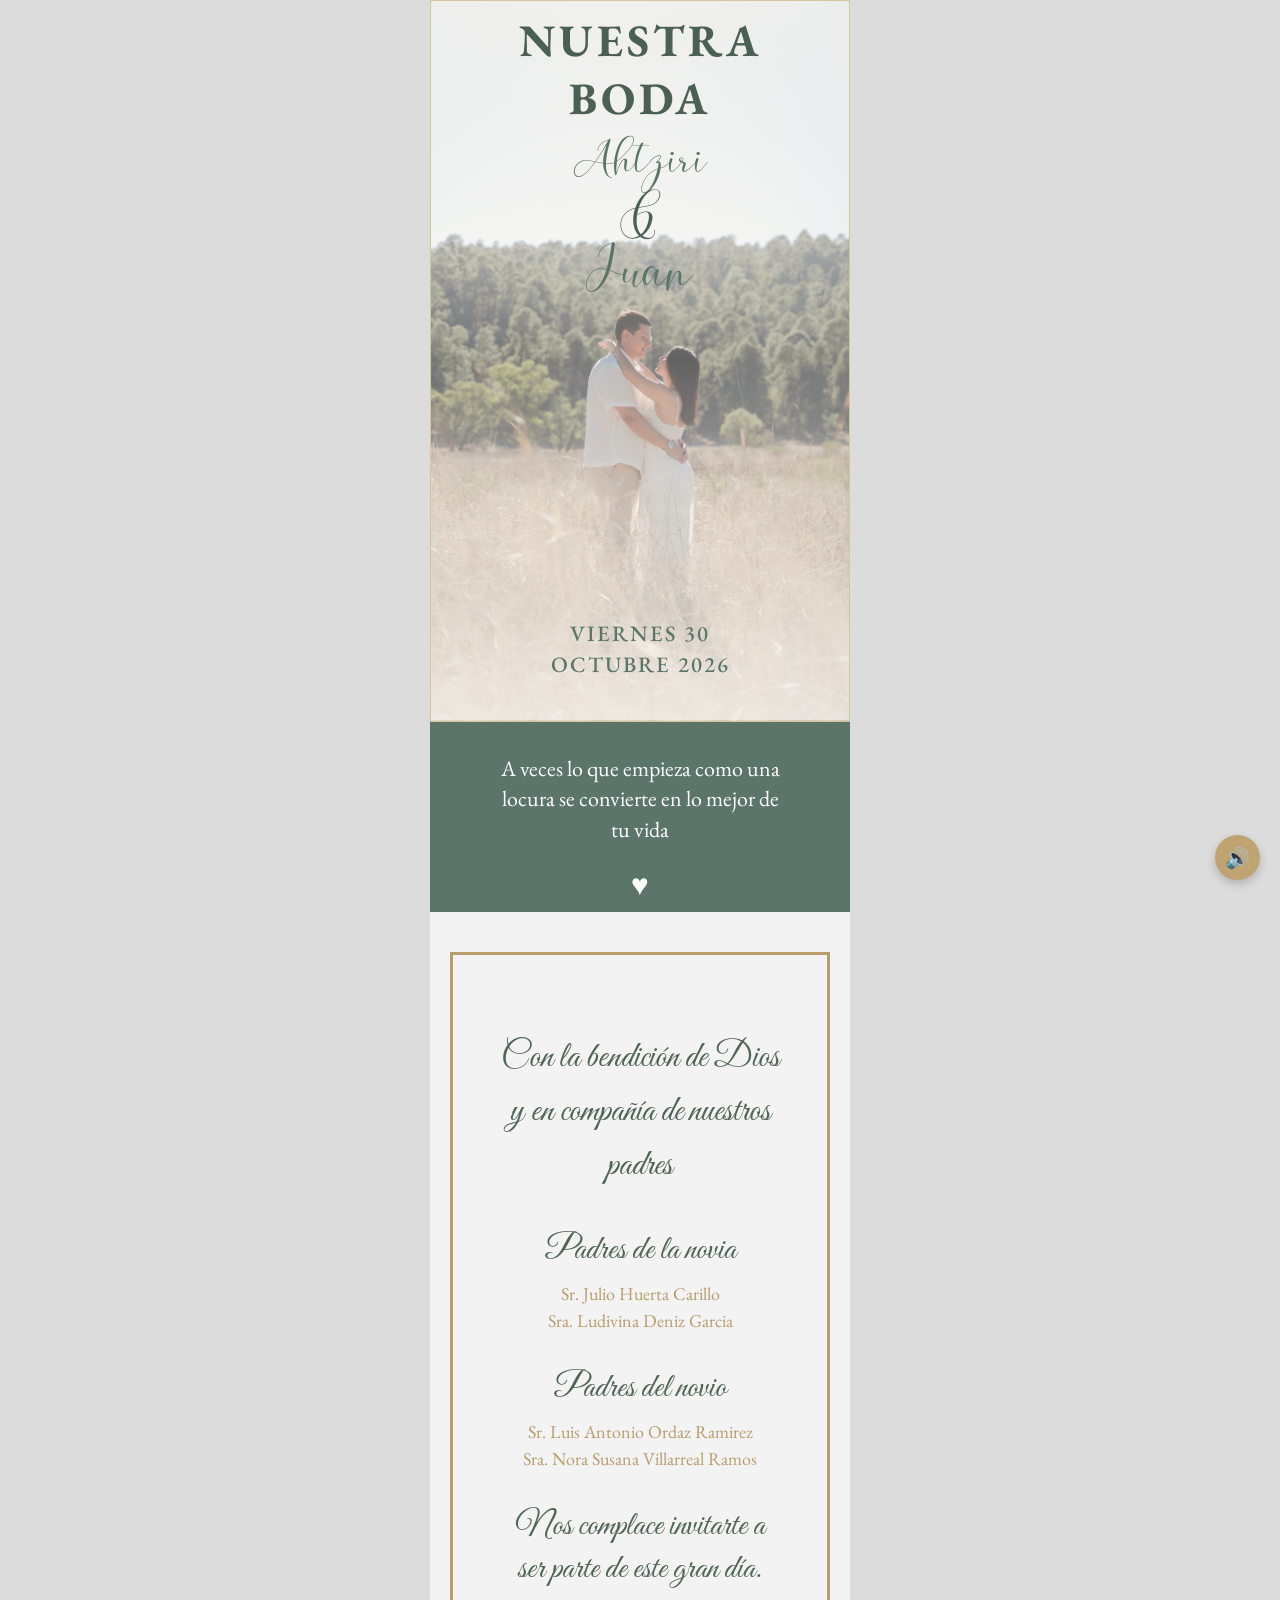
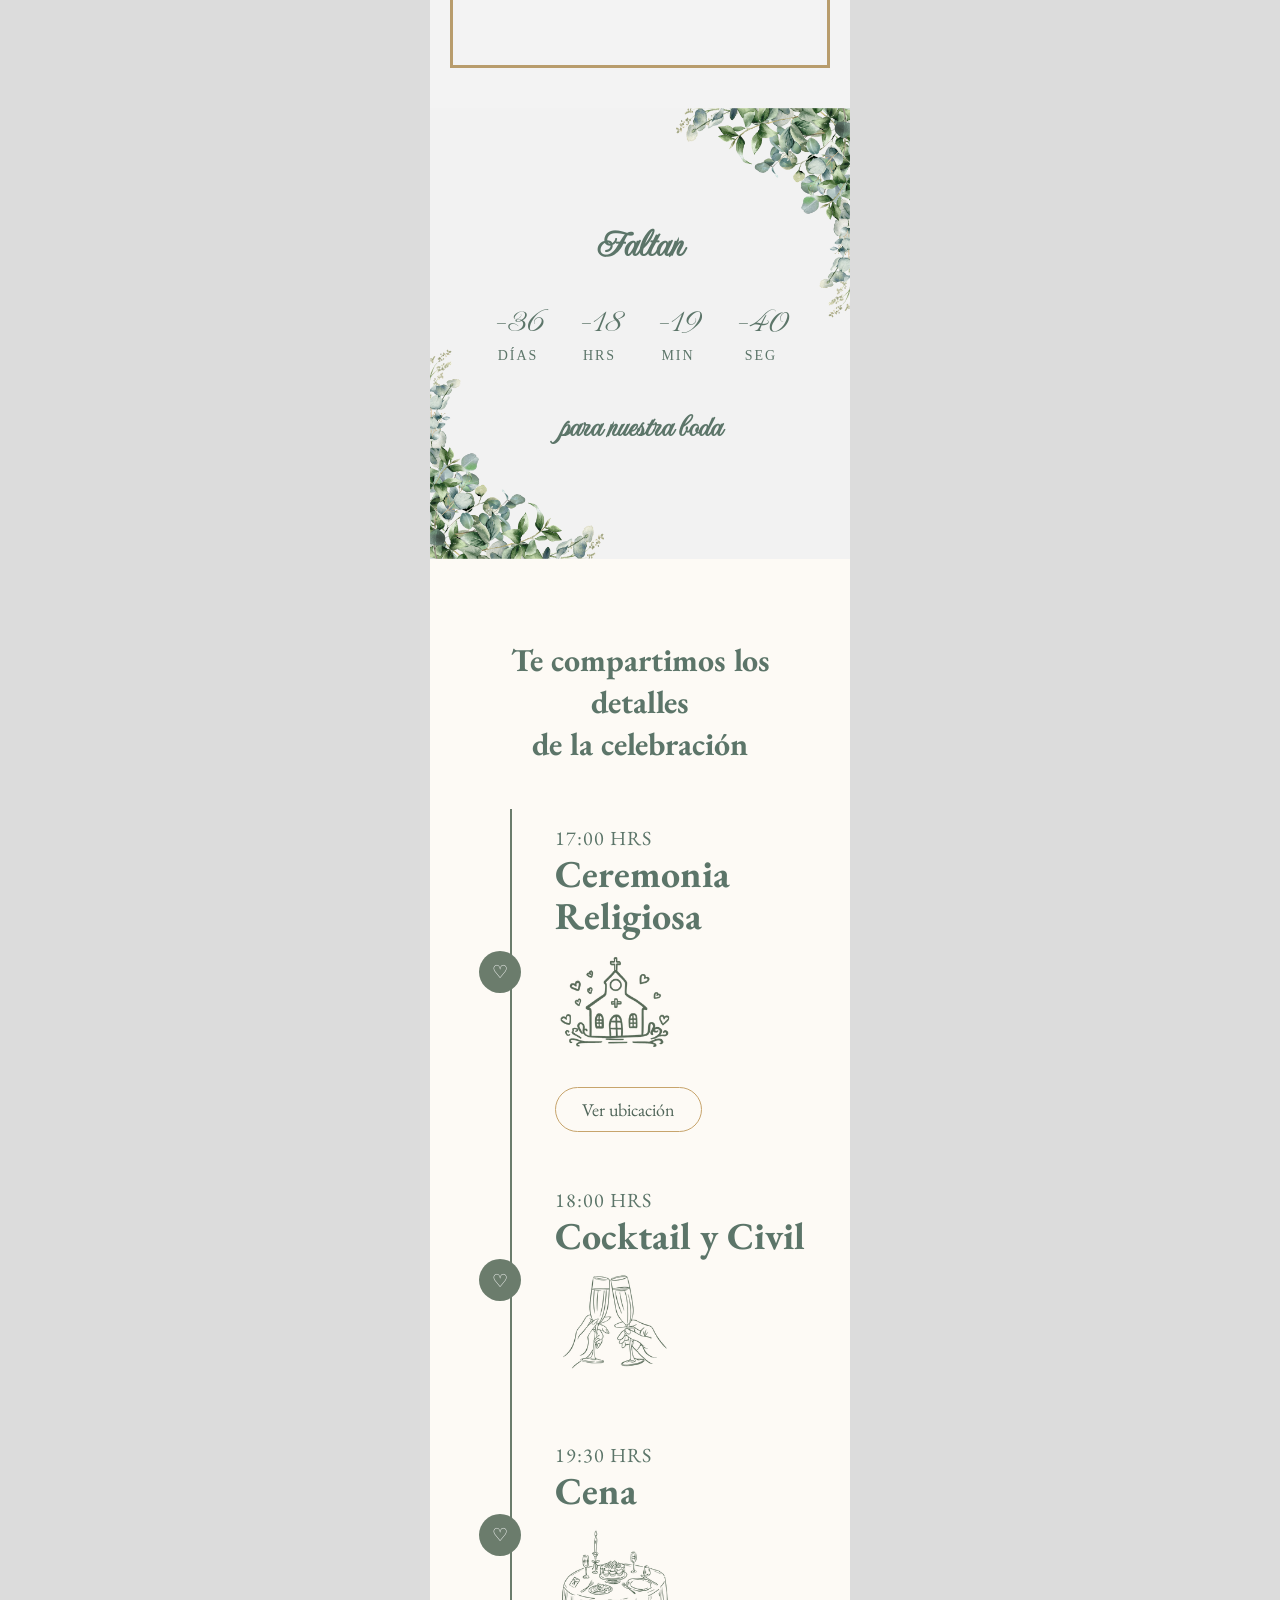
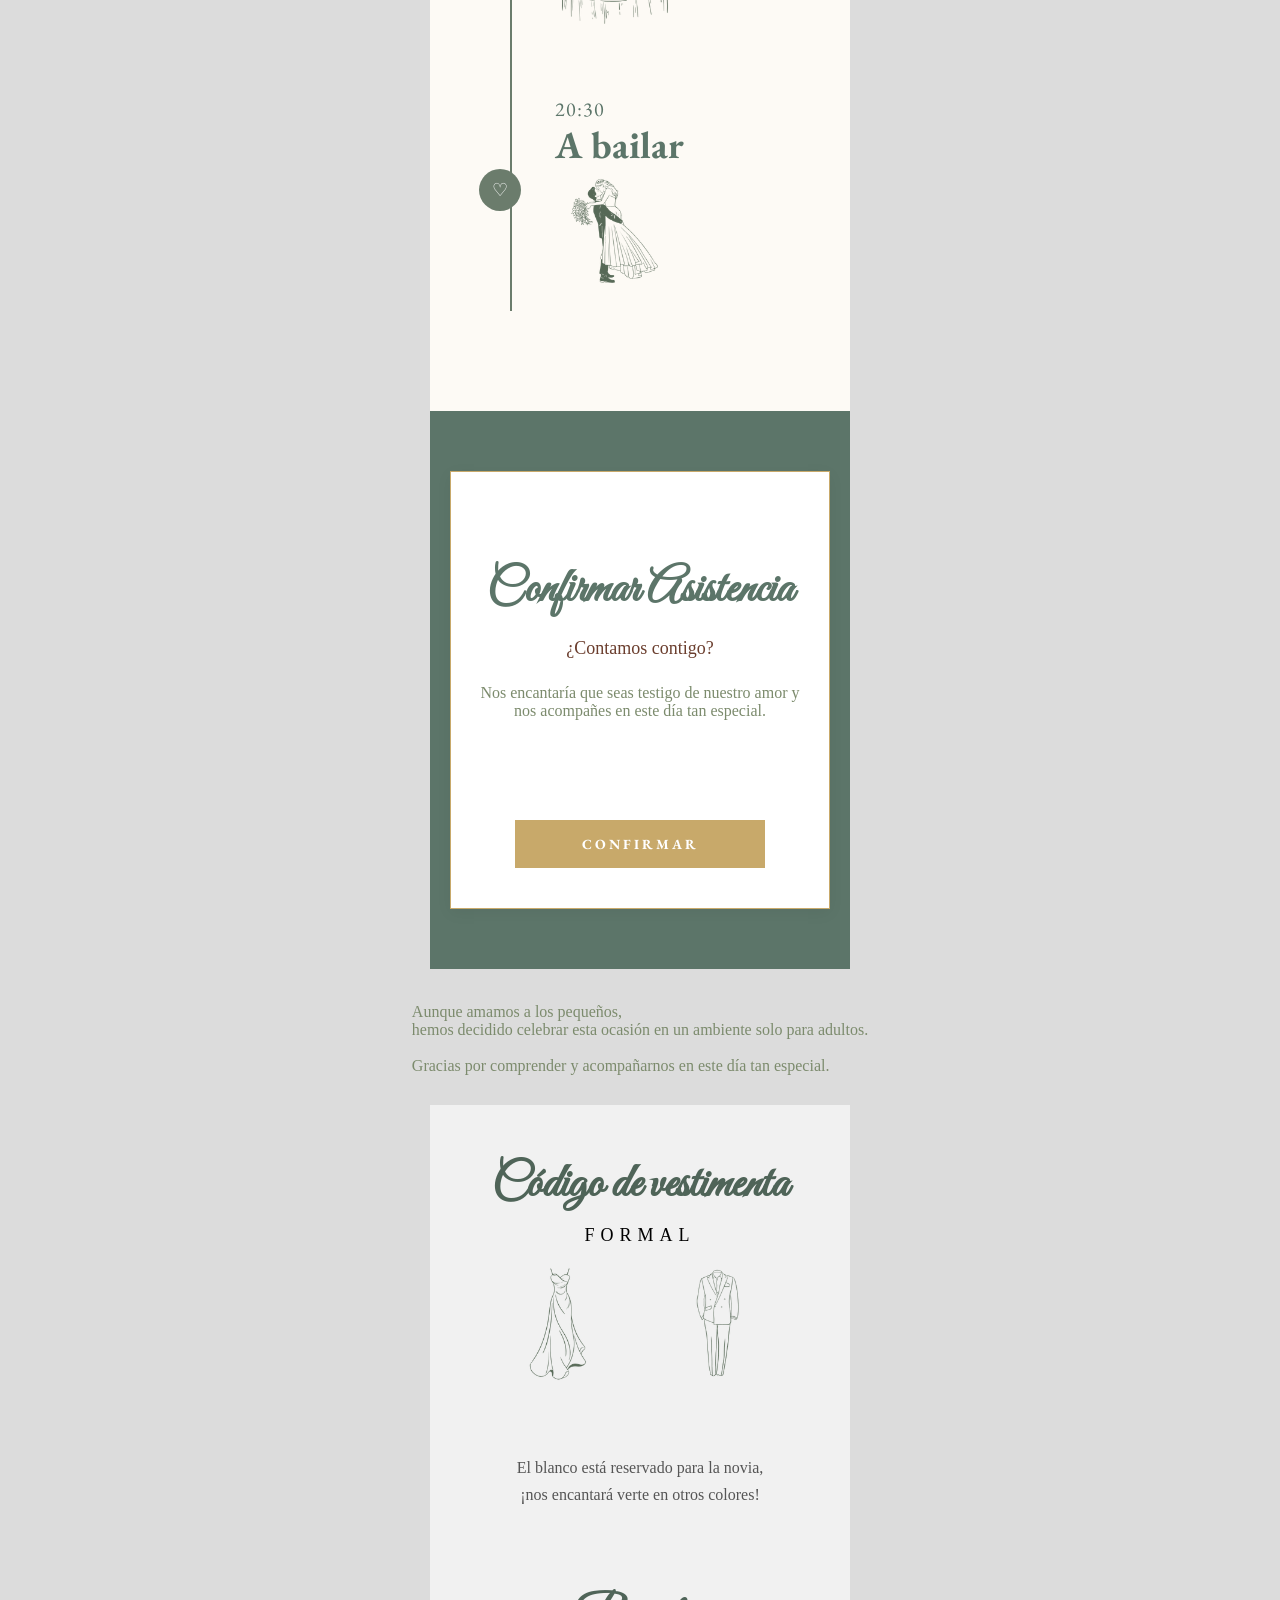
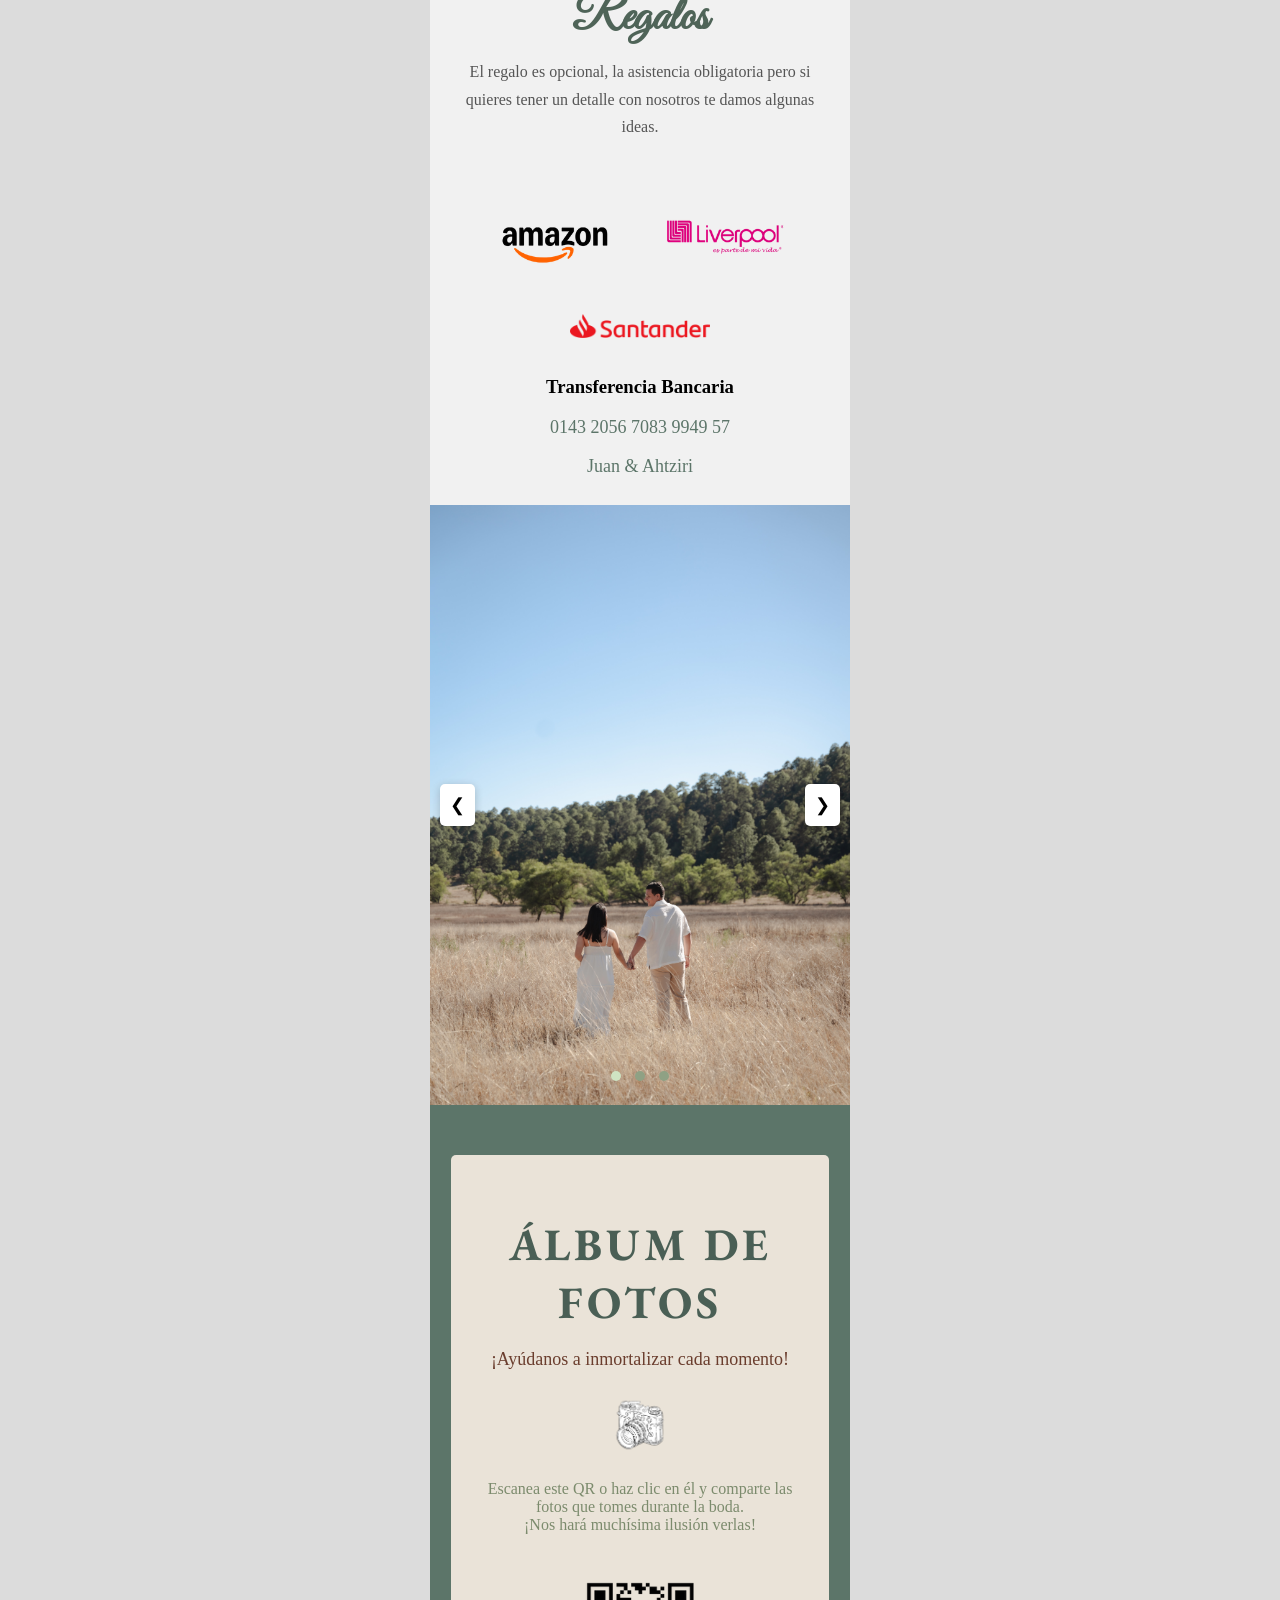
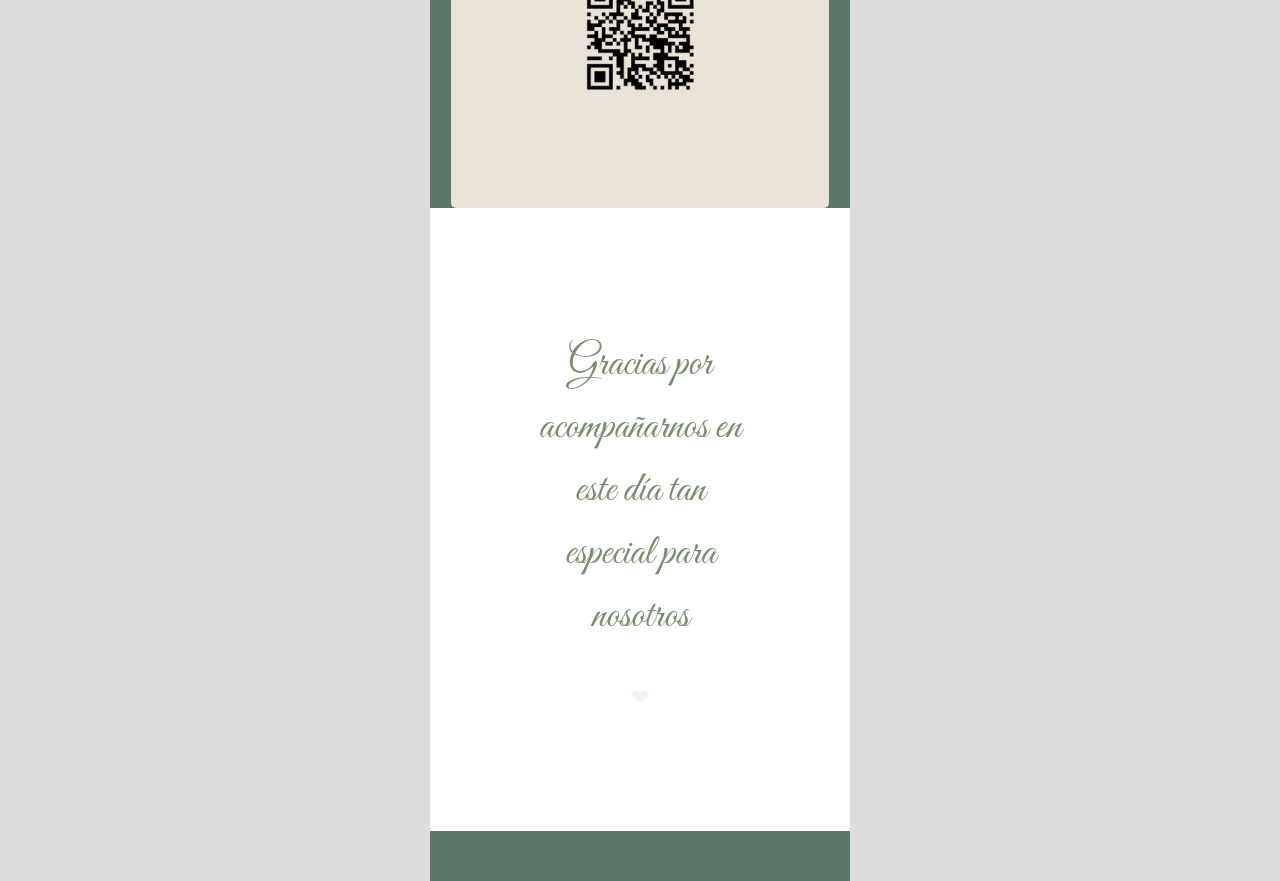
<file: index1.html>
<!DOCTYPE html>
<html lang="es">
<head>
<link href="https://fonts.googleapis.com/css2?family=Great+Vibes&display=swap" rel="stylesheet">
<link href="https://fonts.googleapis.com/css2?family=Great+Vibes&display=swap" rel="stylesheet">
<link href="https://fonts.googleapis.com/css2?family=EB+Garamond:ital,wght@0,400..800;1,400..800&family=Imperial+Script&display=swap" rel="stylesheet">
<link href="https://fonts.googleapis.com/css2?family=Great+Vibes&display=swap" rel="stylesheet">
<link href="https://fonts.googleapis.com/css2?family=Allura&display=swap" rel="stylesheet">
<link rel="stylesheet" href="https://unpkg.com/aos@2.3.1/dist/aos.css"/>

<meta charset="UTF-8">
<meta name="viewport" content="width=device-width, initial-scale=1.0">
<title>Nuestra Boda</title>

<link rel="stylesheet" href="estilos.css">

<link rel="preconnect" href="https://fonts.googleapis.com">
<link rel="preconnect" href="https://fonts.gstatic.com" crossorigin>
<link href="https://fonts.googleapis.com/css2?family=EB+Garamond:wght@400;600;700&display=swap" rel="stylesheet">

</head>

<audio id="musica" loop>
	<source src="audio/musica.mp3" type="audio/mpeg">
  </audio>
  <button id="btnMusica" class="btn-musica">🔊</button>
<body>

<div class="invitacion">
<h2 class="titulo">Nuestra Boda</h2>

<div class="contenedor-nombres">
	<span class="nombres">Ahtziri</span>
	<span class="and">&</span>
	<span class="nombres1">Juan</span>
  </div>

<div class="fecha">
VIERNES 30 <br>
OCTUBRE 2026
</div>
  
</div>	


<section class="frase" data-aos="fade-up">

	<p class="texto-frase" data-aos="fade-up" data-aos-delay="200">
	  A veces lo que empieza como una <br>
	  locura se convierte en lo mejor de <br>
	  tu vida
	</p>
  
	<div class="corazon" data-aos="zoom-in" data-aos-delay="400">
	  ♥
	</div>
  
  </section>


  <section class="padres" data-aos="fade-up">

	<div class="padres-contenido">
  
	  <p class="intro" data-aos="fade-down">
		Con la bendición de Dios<br>
		y en compañía de nuestros<br>
		padres
	  </p>
  
	  <div class="grupo" data-aos="fade-right" data-aos-delay="200">
		<h3>Padres de la novia</h3>
		<p>Sr. Julio Huerta Carillo</p>
		<p>Sra. Ludivina Deniz Garcia</p>
	  </div>
  
	  <div class="grupo" data-aos="fade-left" data-aos-delay="400">
		<h3>Padres del novio</h3>
		<p>Sr. Luis Antonio Ordaz Ramirez</p>
		<p>Sra. Nora Susana Villarreal Ramos</p>
	  </div>
  
	  <p class="final" data-aos="fade-up" data-aos-delay="600">
		Nos complace invitarte a<br>
		ser parte de este gran día.
	  </p>
  
	</div>
  
  </section>


  <section class="contador" data-aos="fade-up">

	<img src="img/plantita1.png" class="planta planta-arriba" alt="">
	<img src="img/plantita2.png" class="planta planta-abajo" alt="">
  
	<div class="contador-contenido">
  
	  <h2 data-aos="fade-down">Faltan</h2>
  
	  <div class="tiempo" data-aos="zoom-in" data-aos-delay="200">
  
		<div>
		  <span id="dias">0</span>
		  <p>DÍAS</p>
		</div>
  
		<div>
		  <span id="horas">0</span>
		  <p>HRS</p>
		</div>
  
		<div>
		  <span id="minutos">0</span>
		  <p>MIN</p>
		</div>
  
		<div>
		  <span id="segundos">0</span>
		  <p>SEG</p>
		</div>
  
	  </div>
  
	  <h3 data-aos="fade-up" data-aos-delay="400">
		para nuestra boda
	  </h3>
  
	</div>
  </section>

<section class="timeline">

	<h2 class="compartir">
		Te compartimos los detalles<br>de la celebración
		</h2>

<div class="evento">
<div class="icono">
<div class="corazon"></div>
</div>

<div class="contenido">
<p class="hora">17:00 HRS</p>
<h3>Ceremonia<br>Religiosa</h3>
<img src="img/iglesia1.png" alt="">
<a href="https://www.google.com/maps/search/?api=1&query=Cobalto+Eventos+Antonio+Bravo+69+Tlaquepaque"
target="_blank"
rel="noopener noreferrer"
class="boton-maps">
Ver ubicación
</a>
</div>
</div>

<div class="evento">
<div class="icono">
<div class="corazon"></div>
</div>

<div class="contenido">
<p class="hora">18:00 HRS</p>
<h3>Cocktail y Civil</h3>
<img src="img/copas.png" alt="">
</div>
</div>

<div class="evento">
<div class="icono">
<div class="corazon"></div>
</div>

<div class="contenido">
<p class="hora">19:30 HRS</p>
<h3>Cena</h3>
<img src="img/cena.png" alt="">
</div>
</div>

<div class="evento">
<div class="icono">
<div class="corazon"></div>
</div>

<div class="contenido">
<p class="hora">20:30</p>
<h3>A bailar</h3>
<img src="img/musica.png" alt="">
</div>
</div>

</section>



<section class="confirmacion" data-aos="fade-up">
    <div class="tarjeta">

        <h3 class="titulo1" data-aos="fade-down">
            Confirmar Asistencia
        </h3>

        <p class="subtitulo" data-aos="fade-up" data-aos-delay="100">
            ¿Contamos contigo?
        </p>

        <p class="texto" data-aos="fade-up" data-aos-delay="200">
            Nos encantaría que seas testigo de nuestro amor y nos acompañes en este día tan especial.
        </p>

        <!-- Aquí se agregarán los invitados automáticamente -->
        <div class="lista"></div>

        <button onclick="confirmar()" class="btn-confirmar" data-aos="zoom-in" data-aos-delay="300">
            CONFIRMAR
        </button>

    </div>
</section>
  
	  <p class="texto" data-aos="fade-up" data-aos-delay="400">
		<br>Aunque amamos a los pequeños,<br>
		hemos decidido celebrar esta ocasión en un ambiente solo para adultos.<br>
		<br>Gracias por comprender y acompañarnos en este día tan especial.<br>
	  </p>  
  
	</div>  
  </section>



	<section class="vestimenta-regalos" data-aos="fade-up">

		<h2 class="titulo-seccion" data-aos="fade-down">
		  Código de vestimenta
		</h2>
		
		<p class="formal" data-aos="zoom-in" data-aos-delay="200">
		  FORMAL
		</p>
		
		<div class="iconos-vestimenta" data-aos="fade-up" data-aos-delay="400">
		  <img src="img/vestido.png" alt="Vestido formal">
		  <img src="img/traje.png" alt="Traje formal">
		</div>
	  
		<p class="texto-vestimenta" data-aos="fade-up" data-aos-delay="600">
		  El blanco está reservado para la novia,<br>
		  ¡nos encantará verte en otros colores!<br>
		</p>
	  
		<!-- REGALOS -->
		<h2 class="titulo-seccion regalos-titulo" data-aos="fade-down" data-aos-delay="800">
			<br>Regalos
		</h2>
	  
		<p class="texto-regalos" data-aos="fade-up" data-aos-delay="1000">
		  El regalo es opcional, la asistencia obligatoria pero si quieres tener
		  un detalle con nosotros te damos algunas ideas.
		</p>
	  
		<div class="tiendas" data-aos="zoom-in" data-aos-delay="1200">
	  
		  <a href="https://www.amazon.com.mx/wedding/share/bodaJuanyAhtziri" target="_blank" rel="noopener" class="tienda">
			<img src="img/amazon.png" alt="Amazon">
		  </a>
		  
		  <a href="https://mesaderegalos.liverpool.com.mx/milistaderegalos/51992523" target="_blank" rel="noopener" class="tienda">
			<img src="img/fabrica.png" alt="Liverpool">
		  </a>
	  
		</div>

		 <img src="img/santander.png" alt="Santander" class="logo-santander">

  <h3>Transferencia Bancaria</h3>

  <div class="datos-transferencia">
    <p class="numero-tarjeta">0143 2056 7083 9949 57</p>
    <p class="nombre-titular">Juan & Ahtziri</p>
  </div>
	  
	  </section> 


  <section class="slider-section">
	<div class="slider">
	  
	  <div class="slides">
		<img src="img/foto1.jpg" class="slide active" alt="Slide 1 - Wedding photo">
		<img src="img/foto2.jpg" class="slide" alt="Slide 2 - Wedding photo">
		<img src="img/foto3.jpg" class="slide" alt="Slide 3 - Wedding photo">
		<img src="img/foto4.jpg" class="slide" alt="Slide 3 - Wedding photo">
		<img src="img/foto5.jpg" class="slide" alt="Slide 3 - Wedding photo">
		<img src="img/foto6.jpg" class="slide" alt="Slide 3 - Wedding photo">
		<img src="img/foto7.jpg" class="slide" alt="Slide 3 - Wedding photo">
	  </div>
  
	  <!-- Flechas -->
	  <button class="prev">&#10094;</button>
	  <button class="next">&#10095;</button>
  
	  <!-- Indicadores -->
	  <div class="dots">
		<span class="dot active"></span>
		<span class="dot"></span>
		<span class="dot"></span>
  </div>
  
	</div>
  </section>

  <section class="album" data-aos="fade-up">
	<div class="album-card">
  
	  <h2 class="titulo" data-aos="fade-down">
		Álbum de fotos
	  </h2>
  
	  <p class="subtitulo" data-aos="fade-up" data-aos-delay="100">
		¡Ayúdanos a inmortalizar cada momento!
	  </p>
  
	  <img src="img/tid.png" class="icono" alt="Cámara" data-aos="zoom-in" data-aos-delay="200">
  
	  <p class="texto" data-aos="fade-up" data-aos-delay="300">
		Escanea este QR o haz clic en él y comparte las fotos que tomes durante la boda.<br>
		¡Nos hará muchísima ilusión verlas!
	  </p>
  
	  <a href="https://drive.google.com/drive/folders/1iW4e1dOn050q_MU4-HPwcomqMFzXnUAE?usp=sharing" 
		 target="_blank" rel="noopener"
		 data-aos="zoom-in" data-aos-delay="400">
		 
		<img src="img/QR.png" class="qr" alt="QR code">
	  </a>
  
	</div>
	<section class="gracias" data-aos="fade-up">
		<div class="mensaje-gracias">
	  
		  <p data-aos="fade-up" data-aos-delay="100">Gracias por</p>
		  <p data-aos="fade-up" data-aos-delay="200">acompañarnos en</p>
		  <p data-aos="fade-up" data-aos-delay="300">este día tan</p>
		  <p data-aos="fade-up" data-aos-delay="400">especial para</p>
		  <p data-aos="fade-up" data-aos-delay="500">nosotros</p>
	  
		  <span class="corazon" data-aos="zoom-in" data-aos-delay="700">❤</span>
	  
		</div>
	  </section> 

<script src="script.js"></script>

<script src="https://unpkg.com/aos@2.3.1/dist/aos.js"></script>

<script>
  AOS.init({
    duration: 1200, // duración animación
    once: true // solo una vez
  });
</script>

</body>
</html>
</file>
<file: estilos.css>
@font-face {
    font-family: "alianafont";
    src: url("fonts/Aliana-Regular.ttf") format("truetype");
    }

    *{
    box-sizing:border-box;
    }
    /* 1. Forzamos el fondo al gris del sobre para que el cambio sea invisible */
body {
  background-color: #dcdcdc !important; 
  margin: 0;
  padding: 0;
}

/* 2. Hacemos que la invitación (donde está el verde) aparezca suavemente */
.invitacion {
  opacity: 0;
  animation: aparecer 0.8s ease-out forwards;
  background-color: #ffffff; /* O el color de fondo de tu tarjeta */
}

@keyframes aparecer {
  from { opacity: 0; transform: translateY(10px); }
  to { opacity: 1; transform: translateY(0); }
}
    body{
    margin:0;
    background:#2f3b33;
    display:flex;
    flex-direction:column;
    align-items:center;
    }
    body {
      animation: fadeInPage 1s ease-in-out;
  }
  
  
    /* PORTADA */
    
    .invitacion{
    width:100%;
    max-width:420px;
    text-align:center;
    padding:10px 10px;
    
    background-image:
    linear-gradient(
    to bottom,
    rgba(245,242,236,0.85) 0%,
    rgba(245,242,236,0.35) 50%,
    rgba(245,242,236,0.9) 100%
    ),
    url("img/foto-pareja.jpg"); 
    background-size:cover;
    background-position:center;
    border:1px solid #d4c5a1;
    }
    
    .titulo {
      font-family: "EB Garamond", serif;
      font-size: 30px;
      text-transform: uppercase;
      letter-spacing: 4px;
      margin-top: 0; /* Asegura que no tenga espacio extra arriba */
      margin-bottom: 2px;
      color: #4a5f55;
  }  
  

/* PRIMER NOMBRE */
.nombres {
  font-family: "alianafont", cursive;
  font-size: 40px;
  color: #5c7569;
  display: block;
  line-height: 1;
  margin-top: 10px; /* Lo bajamos de 40px a 10px para subir el texto */
  margin-bottom: -10px;
  text-align: center;
}
  
  /* SÍMBOLO & */
  .and {
    font-family: "alianafont", cursive;
    font-size: 50px;
    color: #4a5f55;
    display: block;
    line-height: 2;
    margin-bottom: -3px; /* Ajustado para acercar a Juan */
    text-align: center;
  }
  
  /* SEGUNDO NOMBRE */
  .nombres1 {
    font-family: "alianafont", cursive;
    font-size: 50px;
    color: #5c7569;
    display: block;
    line-height: 0.2;
    margin-top: 15;
    text-align: center;
  }

    /* FECHA */
    
    .fecha{
    font-family:"EB Garamond", serif;
    font-size:22px;
    color:#5c7569;
    margin:30px 0;
    margin-top:340px;  
    font-weight:500;
    letter-spacing:2px;
    line-height:1.4;
    
    }

    
    /* FRASE */
    
    .frase{
    width:100%;
    max-width:420px;
    background:#5c7569;
    color:white;
    text-align:center;
    padding:10px 20px;
    }
    
    .texto-frase{
    font-family:"EB Garamond", serif;
    font-size:22px;
    line-height:1.4;
    }
    
    .frase .corazon{
    margin-top:10px;
    font-size:30px;
    }
    
    /* PADRES */
    
    .padres{
    font-family: "Great Vibes", cursive;
    width:100%;
    max-width:420px;
    background:#f3f3f3;
    padding:40px 20px;
    color:#5c7569;
    }

    .padres-contenido{
    border:3px solid #b89c6c;
    padding:40px 25px;
    text-align:center;
    }
    
    .intro{
        font-family: "Great Vibes", cursive;
        font-size:36px;
        line-height:1.5;
        }
    
    .grupo{
    margin-bottom:35px;
    }
    
    .grupo h3{
        font-family: "Great Vibes", cursive;
        font-size:34px;
        font-weight:normal;
        margin-top:30px;
        margin-bottom:10px;
        }
    
    .grupo p{
    font-family:"EB Garamond", serif;
    font-size:18px;
    margin:4px 0;
    }
    
    .final{
    font-family: "Great Vibes", cursive; 
    font-size:34px;
    margin-top:30px;
    }

    .grupo h3,.intro,.final{
    color:#4f6458; /* un poco más oscuro */
    }
    .grupo p{
    color: #b89c6c; /* más suave */
    }
    
    /* CONTADOR */
    
    .contador{
    width:100%;
    max-width:420px;
    background:#f2f2f2;
    text-align:center;
    padding:80px 20px;
    position:relative;
    overflow:hidden;
    color:#5c7569;
    }
    
    .contador h2{
    font-family: "Imperial Script", cursive;
    font-size:40px;
    margin-bottom:30px;
    }
    
    .tiempo{
    display:flex;
    justify-content:center;
    gap:35px;
    margin:30px 0;
    }
    
    .tiempo div{
    text-align:center;
    }
    
    .tiempo span{
    display:block;
    font-size:36px;
    font-family: "Imperial Script", cursive;
    }
    
    .tiempo p{
    font-size:14px;
    letter-spacing:2px;
    margin-top:5px;
    }
    
    .contador h3{
    font-family: "Imperial Script", cursive;
    font-size:32px;
    margin-top:20px;
    }
    
    /* PLANTAS */
    
    .planta{
    position:absolute;
    width:280px;
    pointer-events:none;
    }
    
    .planta-arriba{
    top:0;
    right:0;
    }
    
    .planta-abajo{
    bottom:0;
    left:0;
    }
    
   
    
    .boton-maps{
        display:inline-block;
        margin-top:20px;
        padding:10px 26px;
        border:1px solid #c7a46c;
        border-radius:30px;
        text-decoration:none;
        font-family:"EB Garamond", serif;
        font-size:18px;
        color:#4f6458;
        transition:.3s;
        } 
    
    .boton-maps:hover{
    background:#c7a46c;
    color:white;
    }
    
    /* TIMELINE */

.timeline{
    width:100%;
    max-width:420px;
    margin:auto;
    padding:80px 40px;
    background:#fdfaf5;
    position:relative;
    text-align:center;
    font-family:"EB Garamond", serif;
    color:#5c7569;
    
    }
    
.timeline h2{
    font-size:32px;
    margin-top:0px;
    margin-bottom:40px;
    }
    
    /* LINEA CENTRAL */
    
    .timeline::before{
    content:"";
    position:absolute;
    left:80px;
    top:250px;
    bottom:120px;
    width:2px;
    background:#6b7c6c;
    height:0;
    transition:height 2s ease-in-out;
    z-index:1;
    }
    
    /* EVENTOS */
    
    .evento{
        display:flex;
        align-items:center;
        margin-bottom:35px;
        opacity:0;
        transform:translateX(30px);
        transition:all .8s ease-out;
        position:relative;
        }
    

    .evento.visible{
    opacity:1;
    transform:translateX(0);
    }
    
    /* COLUMNA ICONO */
    
    .icono{
        width:80px;
        display:flex;
        justify-content:center;
        align-items:center;
        position:relative;
        }
    
    /* CORAZON */
    
    .timeline .corazon{
        width:42px;
        height:42px;
        background:#6b7c6c;
        border-radius:50%;
        display:flex;
        align-items:center;
        justify-content:center;
        position:absolute;
        left:50%;
        transform:translate(-50%, -45px); /* sube el corazón */
        z-index:2;
        }
    
    /* ICONO CORAZON */
    
    .timeline .corazon::after{
    content:"♡";
    color:white;
    font-size:18px;
    }
    
    /* CONTENIDO */
    
    .contenido{
    flex:1;
    padding-left:25px;
    text-align:left;
    }
    
    .hora{
        font-size:20px;
        letter-spacing:1px;
        margin-bottom:2px;
        } 
    
        .contenido h3{
            font-size:38px;
            margin:0;
            line-height:1.1;
            } 
    
    .contenido img{
    width:120px;
    margin-top:5px;
    }
    
    /* ANIMACION LINEA */
    
    .timeline.animar-linea::before{
    height:calc(100% - 350px);
    }
    .confirmacion {
        width: 100%;
        max-width: 420px;
        margin: 0 auto;
        padding: 60px 20px;
        background:#5c7569; /* Fondo crema cálido */
        text-align: center;
    }
    
    .tarjeta {
        border: 1px solid #c8a96a; /* Borde dorado fino */
        padding: 40px 20px;
        background: white;
        box-shadow: 0 4px 15px rgba(0,0,0,0.05); /* Sombra muy sutil */
    }
    
    .titulo1{
        font-family: "Great Vibes", cursive;  
        font-size:48px;
        color:#5c7569;
        margin-bottom:10px;
        }
    
    .familia {
        font-family: "EB Garamond", serif;
        font-size: 26px;
        color: #5f7468; /* Verde oscuro de la portada */
        margin-bottom: 30px;
        font-weight: normal;
    }

    .lista{
        font-family: "EB Garamond", serif;
            max-width:260px;
            margin:30px auto;   /* centra la lista */
            display:flex;
            flex-direction:column;
            gap:12px;
            font-size:18px;
            color: #5f7468; 
            }
        
    .btn-confirmar {
        margin-top: 40px;
        padding: 15px 40px;
        background: #c8a96a; /* Dorado sólido */
        color: white;
        border: none;
        font-family: "EB Garamond", serif;
        font-size: 14px;
        font-weight: bold;
        letter-spacing: 3px; /* Espaciado elegante */
        cursor: pointer;
        transition: all 0.3s ease;
        width: 100%;
        max-width: 250px;            
            }
            
            .btn-confirmar:hover {
                background: #b89555; /* Dorado más oscuro */
                transform: translateY(-2px);
                box-shadow: 0 5px 10px rgba(184, 149, 85, 0.3);
            }        

            .adultos{
                background:#7c8c72;
                padding:80px 20px;
                display:flex;
                justify-content:center;
                color: white;
                border-left:1px solid #c7a46c;
                border-right:1px solid #c7a46c;
                border-top: 1px solid #c7a46c;
                
              }
              
              .adultos-contenido{
                max-width:380px;
                width:100%;
                text-align:center;
                color: white;
              }
              
              .adultos-card{
                background:#ffffff;
                padding:5px 35px;
                margin-top:30px;
                box-shadow:0 10px 25px rgba(0,0,0,0.15);
                font-size:14px;
                letter-spacing:2px;
                line-height:1.7;
                color: #4f6458;
              }


              .vestimenta-regalos{
                background:#f1f1f1;
                text-align:center;
                padding:10px 20px;
              }
              
              .titulo-seccion{
                font-family:'Great Vibes', cursive;
                font-size:48px;
                color:#4f6458;
                margin-bottom:10px;
              }
              
              .formal{
                letter-spacing: 6px;
                text-transform: uppercase;
                font-size: 18px;
                color: #000;
                margin-top: 10px; 
              }
              
              .iconos-vestimenta{
                display:flex;
                justify-content:center;
                gap:40px;
                margin-bottom:70px;
              }
              
              .iconos-vestimenta img{
                width:120px;
              }
              
              .regalos-titulo{
                margin-top:20px;
              }
              
              .texto-regalos{
                max-width:380px;
                margin:auto;
                font-size:16px;
                line-height:1.7;
                color:#555;
              }
              .texto-vestimenta{
                max-width:380px;
                margin:auto;
                font-size:16px;
                line-height:1.7;
                color:#555;
              }


              .regalos{
                text-align:center;
                padding:80px 20px;
                }
                
                .botones-regalo{
                display:flex;
                justify-content:center;
                gap:20px;
                margin-top:30px;
                flex-wrap:wrap;
                }
                
                .btn-regalo{
                padding:14px 28px;
                text-decoration:none;
                border-radius:4px;
                font-size:14px;
                letter-spacing:2px;
                background:#222;
                color:white;
                }
                
                .btn-regalo:hover{
                opacity:0.8;
                }
                .tiendas{
                    display:flex;
                    justify-content:center;
                    gap:50px;
                    margin-top:40px;
                    flex-wrap:wrap;
                    }
                    
                    .tienda{
                    text-decoration:none;
                    color:#333;
                    text-align:center;
                    }
                    
                    .tienda img{
                    width:120px;
                    margin-bottom:10px;
                    transition:transform 0.3s;
                    }
                    
                    .tienda img:hover{
                    transform:scale(1.1);
                    }

/* SECCIÓN GRACIAS */

.gracias{
    position:relative;
    background:hsl(0, 0%, 100%);
    text-align:center;
    padding:120px 108px;
    color:#f2f2f2;
    }
    
    .mensaje-gracias{
    animation:fadeUp 2s ease;
    }
    
    .mensaje-gracias p{
    font-family:'Great Vibes', cursive;
    font-size:42px;
    margin:10px 0;
    color: #7c8c72;
    }
    
    .corazon{
    display:block;
    font-size:24px;
    margin-top:40px;
    }
    
    @keyframes fadeUp{
    from{
    opacity:0;
    transform:translateY(30px);
    }
    to{
    opacity:1;
    transform:translateY(0);
    }
    }


    /* BOTONES */
    
    .prev,
    .next{
    position:absolute;
    top:50%;
    transform:translateY(-50%);
    background:rgba(255,255,255,0.9);
    border:none;
    font-size:22px;
    cursor:pointer;
    padding:8px 12px;
    border-radius:50%;
    box-shadow:0 2px 8px rgba(0,0,0,0.2);
    z-index:10;
    }
    
    .prev{
    left:10px;
    }
    
    .next{
    right:10px;
    }


    .btn-musica{
        position:fixed;
        bottom:20px;
        right:20px;
        width:45px;
        height:45px;
        border-radius:50%;
        border:none;
        background:#bfa370;
        color:white;
        font-size:20px;
        cursor:pointer;
        box-shadow:0 4px 10px rgba(0,0,0,0.2);
        z-index:999;
        }

        .alerta-boda{
            position:fixed;
            top:0;
            left:0;
            width:100%;
            height:100%;
            background:rgba(0,0,0,0.4);
            display:flex;
            align-items:center;
            justify-content:center;
            z-index:9999;
            }
            
            .alerta-contenido{
            background:#f5f2ec;
            padding:30px;
            border-radius:12px;
            text-align:center;
            max-width:300px;
            border:1px solid #d4c5a1;
            font-family:"EB Garamond", serif;
            }
            
            .alerta-contenido p{
            font-size:20px;
            color:#4a5f55;
            margin-bottom:20px;
            }
            
            .alerta-contenido button{
            background:#5c7569;
            color:white;
            border:none;
            padding:10px 20px;
            border-radius:6px;
            cursor:pointer;
            }
/* album de fotos  */

/* fondo oscuro alrededor */
.album {
  background:#5c7569;
  padding: 50px 0;
}

/* TARJETA CENTRADA */
.album-card {
  background: #eae3d8;
  width: 90%;
  max-width: 420px; /* 👈 ESTO hace que no sea gigante */
  margin: auto;
  padding: 60px 25px;
  text-align: center;
  border-radius: 5px;
}

/* texto */
.titulo {
  
  font-size: 45px; /* 👈 bajamos tamaño */
  color: #4a5f55;
  margin-bottom: 15px;
}

.subtitulo {
  color: #6b3e2e;
  font-size: 18px;
  margin-bottom: 25px;
}

.icono {
  width: 60px;
  display: block;      /* 👈 clave */
  margin: 0 auto 25px; /* 👈 centra horizontal */
}

.texto {
  color: #7c8b6d;
  font-size: 16px;
  margin-bottom: 30px;
}

.qr {
  width: 150px;
  margin-bottom: 30px;
}

.codigo-titulo {
  color: #6b3e2e;
  font-size: 18px;
  margin-bottom: 10px;
}

.codigo-box {
  background: #8fa184;
  padding: 12px;
  color: white;
  border-radius: 6px;
  letter-spacing: 2px;
}



.carousel {
  position: relative;
  width: 90%;
  max-width: 500px;
  margin: 40px auto;
  overflow: hidden;
  border-radius: 25px;
  box-shadow: 0 10px 40px rgba(0,0,0,0.2);
}

/* imágenes */
.carousel-track {
  display: flex;
  transition: transform 0.5s ease;
}

.slide {
  width: 100%;
  height: 500px;
  object-fit: cover;
  flex-shrink: 0;
  opacity: 0.7;
  transform: scale(0.95);
  transition: all 0.5s ease;
}

/* imagen activa */
.slide.active {
  opacity: 1;
  transform: scale(1);
}

/* BOTONES */
.prev, .next {
  position: absolute;
  top: 50%;
  transform: translateY(-50%);
  background: rgba(255,255,255,0.7);
  border: none;
  font-size: 22px;
  padding: 12px;
  border-radius: 50%;
  cursor: pointer;
  transition: 0.3s;
}

.prev:hover, .next:hover {
  background: white;
}

.prev {
  left: 15px;
}

.next {
  right: 15px;
}


/*scrooll de fotos  */
.slider-section {
  display: flex;
  justify-content: center;
  background: #e5e5e5;
  padding: 0; /* 🔥 QUITA el espacio */
}


.slider {
  position: relative;
  width: 420px;
  height: 600px;
  overflow: hidden;
  
}

.slides {
  width: 100%;
  height: 100%;
  position: relative;
}

.slide {
  width: 100%;
  height: 100%;
  object-fit: cover;
  position: absolute; /* 🔥 clave */
  top: 0;
  left: 0;
  opacity: 0;
  transition: opacity 0.5s ease;
}

.slide.active {
  opacity: 1;
}

/* Flechas */
.prev, .next {
  position: absolute;
  top: 50%;
  transform: translateY(-50%);
  background: white;
  border: none;
  padding: 10px;
  cursor: pointer;
  font-size: 18px;
  border-radius: 5px;
}

.prev { left: 10px; }
.next { right: 10px; }

/* Puntitos */
.dots {
  position: absolute;
  bottom: 15px; /* los sube dentro de la imagen */
  left: 50%;
  transform: translateX(-50%);
}

.dot {
  height: 10px;
  width: 10px;
  margin: 5px;
  background-color:#8fa184;
  display: inline-block;
  border-radius: 50%;
  cursor: pointer;
}

.dot.active {
  background-color: #cfe3c2;
}

section {
  margin: 0;
  padding: 0;
}

.corazon {
  animation: latido 1.5s infinite;
}

@keyframes latido {
  0% { transform: scale(1); }
  50% { transform: scale(1.2); }
  100% { transform: scale(1); }
}

.tiempo span {
  animation: aparecer 1s ease;
}

@keyframes aparecer {
  from { opacity: 0; transform: translateY(10px); }
  to { opacity: 1; transform: translateY(0); }
}

.qr {
  animation: latidoQR 2s infinite;
}

@keyframes latidoQR {
  0% { transform: scale(1); }
  50% { transform: scale(1.05); }
  100% { transform: scale(1); }
}

.logo-santander{
    width: 140px;
    margin-bottom: 15px;
}

.transferencia h3{
    font-size: 30px;
    color: #8b6f47;
    margin-bottom: 10px;
}

.transferencia p{
    color: #666;
    font-size: 18px;
}




.datos-trasferencia {
    color: #666;
    font-size: 18px;
}

.numero-tarjeta {
    color: #5c7569;
    font-size: 18px;
}

.nombre-titular {
    color: #5c7569;
    font-size: 18px;
}
</file>
